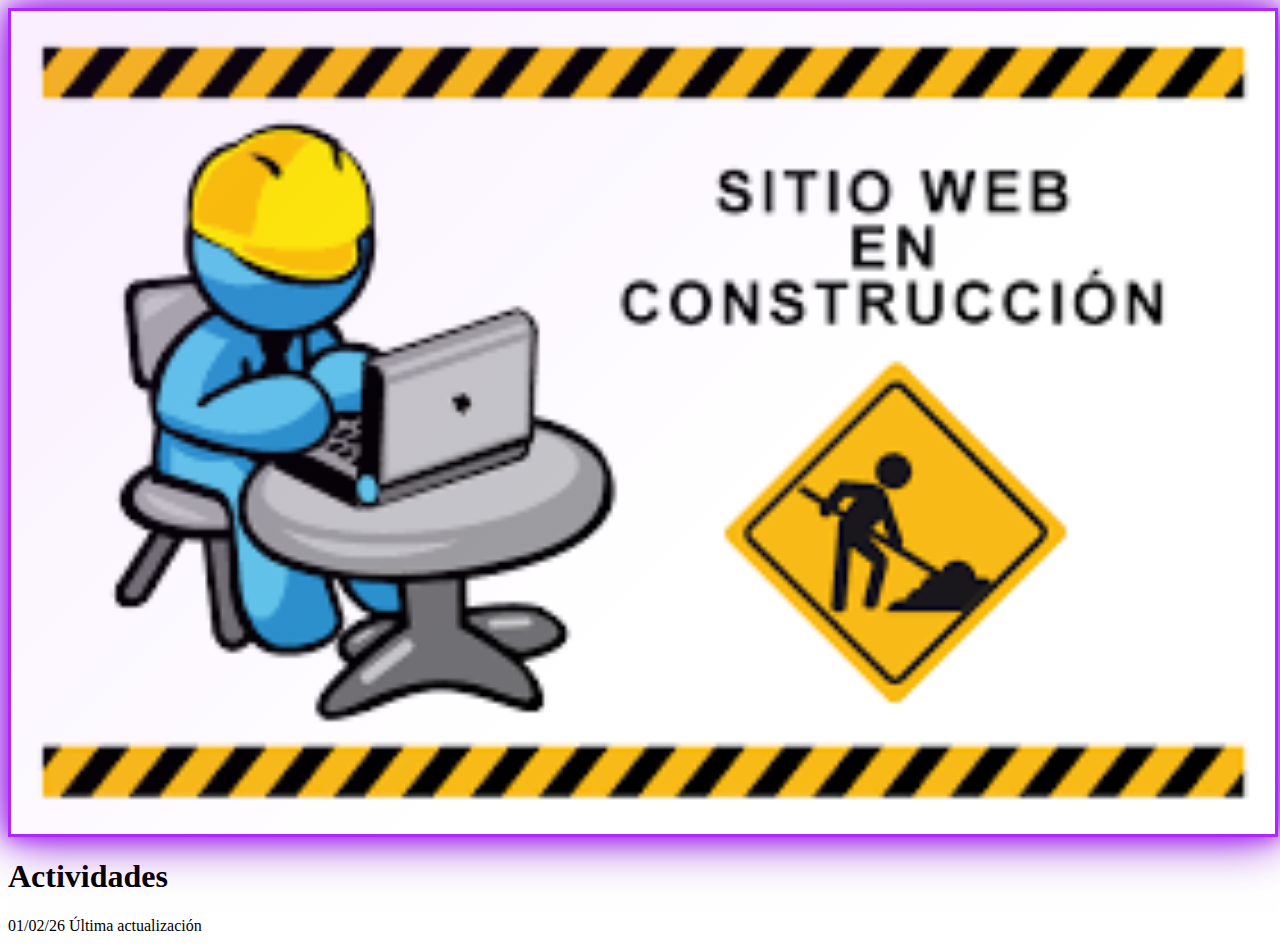
<file: paginas/enconstruccion.html>
<!DOCTYPE html>
<html lang="es">
<head>
    <meta charset="UTF-8">
    <meta name="viewport" content="width=device-width, initial-scale=1.0">

    <title>Refugio Un Gran Comienzo de Vida en construcción</title>

    <!-- FAVICON -->
    <link rel="icon" type="image/png" href="../Imagenes/sitiowebenconstruccion.png">

    <!-- METADATOS PARA WHATSAPP / REDES SOCIALES -->
    <meta property="og:title" content="Refugio Un Gran Comienzo de Vida construcción">
    <meta property="og:description" content="Página en construcción">
    <meta property="og:image" content="../Imagenes/Presentacion.png">
    <meta property="og:type" content="website">
    <meta property="og:locale" content="es_MX">
    <meta property="og:url" content="https://refugiocomenzandounanuevavida.com">
    <link rel="stylesheet" href="../styles.css">
</head>

<body>

<header class="hero">
    <picture>

        <source srcset="../Imagenes/sitiowebenconstruccion.png" media="(max-width: 700px)">
        
        <!-- Imagen por defecto (PC) -->
        <img src="../Imagenes/sitiowebenconstruccion.png" alt="Imagen principal de bienvenida">

    </picture>

  </header>

<!-- CONTENIDO PRINCIPAL -->
<main class="contenido">
    <section>
        <h1>Actividades</h1>
        <p>
            01/02/26 Última actualización
        </p>
    </section>
</main>

<!-- JS -->
<script src="../script.js"></script>
</body>
</html>
</file>
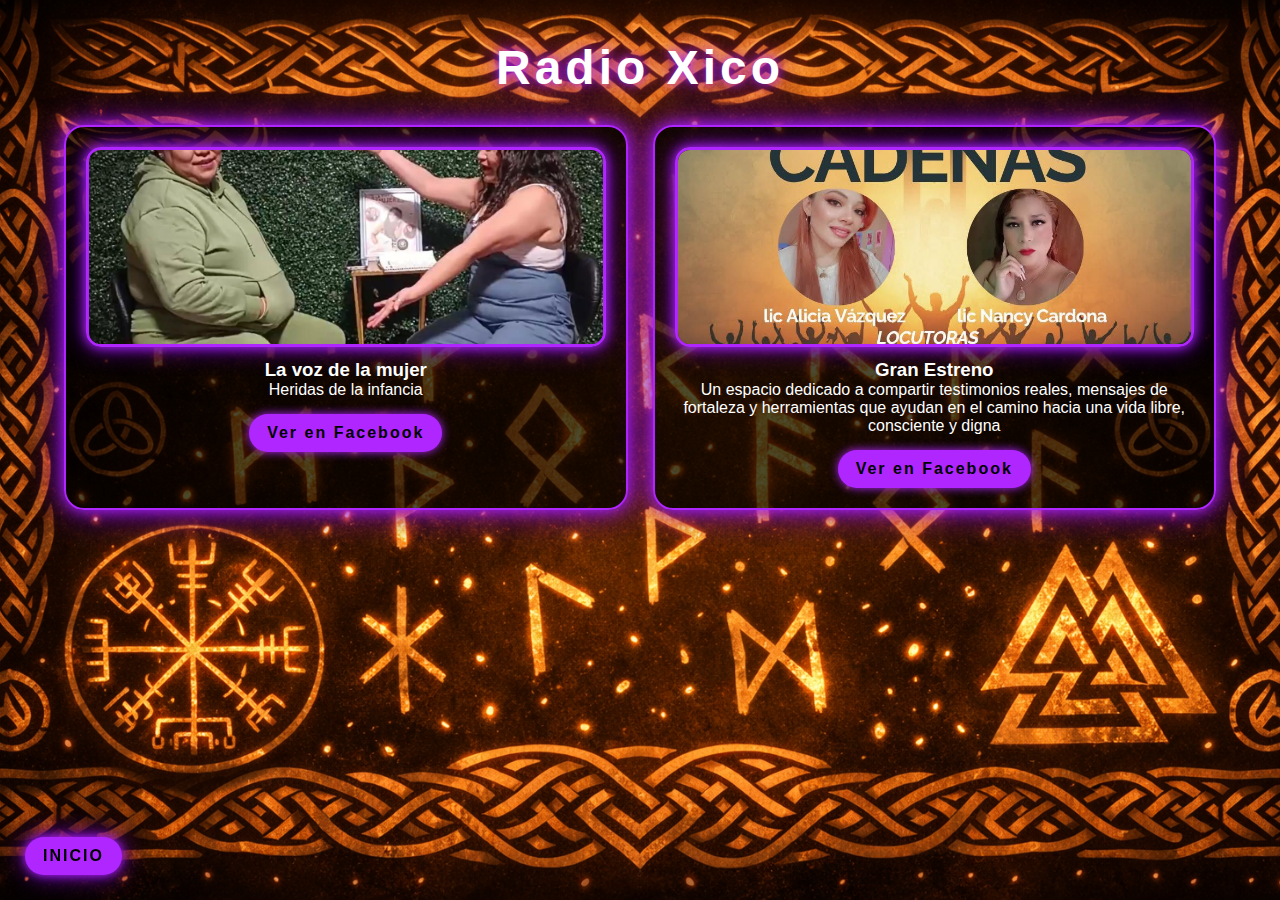
<file: paginas/radioxico.html>
<!DOCTYPE html>
<html lang="es">
<head>
<meta charset="UTF-8">
<meta name="viewport" content="width=device-width, initial-scale=1.0">
<title>Colaboraciones</title>

<style>

/* ==============================
   💜 VARIABLES NEÓN
============================== */
:root {
    --color-neon: #b026ff;
    --color-neon-strong: #7a00cc;
}

/* ==============================
   ⚔ CONFIGURACIÓN GLOBAL
============================== */
* {
    box-sizing: border-box;
    margin: 0;
    padding: 0;
}

body {
    font-family: Arial, sans-serif;
    color: white;
    background-image: url("/Imagenes/fondo-vikingo.png");
    background-size: cover;
    background-position: center;
    background-repeat: no-repeat;
    background-attachment: fixed;
    background-color: #140c08;

    display: flex;
    flex-direction: column;
    align-items: center;
    min-height: 100vh;
}

/* ==============================
   🏷 TÍTULO
============================== */
.titulo-seccion {
    font-size: 3rem;
    margin: 40px 0 30px 0;
    letter-spacing: 4px;
    text-align: center;
    text-shadow:
        0 0 10px var(--color-neon),
        0 0 30px var(--color-neon-strong);
}

/* ==============================
   📦 CONTENEDOR GENERAL
============================== */
.contenedor-colabs {
    width: 90%;
    max-width: 1200px;

    display: grid;
    grid-template-columns: repeat(auto-fit, minmax(250px, 1fr));
    gap: 25px;
    padding-bottom: 60px;
}

/* ==============================
   🧱 TARJETAS
============================== */
.img-tarjeta {
    width: 100%;
    height: 200px;           /* 🔥 altura controlada */
    object-fit: cover;       /* 🔥 recorta sin deformar */
    border-radius: 15px;
    margin-bottom: 12px;
    display: block;

    border: 3px solid var(--color-neon);
    box-shadow:
        0 0 12px var(--color-neon),
        0 0 25px var(--color-neon-strong);
}


.tarjeta {
    background: rgba(0,0,0,0.7);
    border: 2px solid var(--color-neon);
    border-radius: 20px;
    padding: 20px;
    text-align: center;

    box-shadow:
        0 0 15px var(--color-neon),
        0 0 35px var(--color-neon-strong);

    transition: 0.3s ease;
}

.tarjeta:hover {
    transform: translateY(-5px);
    box-shadow:
        0 0 25px var(--color-neon),
        0 0 50px var(--color-neon-strong);
}

/* ==============================
   🔗 BOTÓN ENLACE
============================== */
.btn-enlace {
    display: inline-block;
    margin-top: 15px;
    padding: 10px 18px;
    border-radius: 25px;
    background: var(--color-neon);
    color: black;
    text-decoration: none;
    font-weight: bold;
    letter-spacing: 2px;

    box-shadow: 0 0 10px var(--color-neon);
    transition: 0.3s ease;
}

.btn-enlace:hover {
    background: white;
    box-shadow: 0 0 20px var(--color-neon);
}

/* ==============================
   📱 RESPONSIVE
============================== */
@media (max-width: 768px) {

    .titulo-seccion {
        font-size: 2.2rem;
        margin: 25px 0;
    }

    .contenedor-colabs {
        gap: 18px;
    }

    .tarjeta {
        padding: 15px;
    }
}

/* =====================================
   🔥 CONTENEDOR RELATIVO
===================================== */

body {
    position: relative;
}

/* =====================================
   💜 BOTÓN INICIO
===================================== */

.btn-inicio {
    position: fixed;
    bottom: 25px;
    left: 25px;
    padding: 10px 18px;
    border-radius: 25px;
    text-decoration: none;
    font-weight: bold;
    letter-spacing: 2px;
    background: var(--color-neon);
    color: black;
    box-shadow:
        0 0 10px var(--color-neon),
        0 0 25px var(--color-neon-strong);
    transition: 0.3s ease;
    z-index: 1000;
}

.btn-inicio:hover {
    background: white;
    box-shadow:
        0 0 15px var(--color-neon),
        0 0 40px var(--color-neon);
}

/* =====================================
   📱 MÓVIL
===================================== */

@media (max-width: 768px) {
    .btn-inicio {
        top: 20px;
        right: 20px;
        bottom: auto;
        left: auto;
        font-size: 0.9rem;
        padding: 8px 14px;
    }

    .titulo-seccion {
        margin-top: 80px; /* 🔥 espacio para que no choque con el botón */
        font-size: 2.2rem;
        padding: 0 20px; /* evita que el texto se corte */
    }
}

</style>
</head>

<body>

<h1 class="titulo-seccion">Radio Xico</h1>

<a href="/index.html" class="btn-inicio">INICIO</a>

<div class="contenedor-colabs">


    <div class="tarjeta">
    <img src="/Imagenes/yola-sanandoheridas.png" alt="Visión Colectiva Radio" class="img-tarjeta">
    <h3>La voz de la mujer</h3>
    <p>Heridas de la infancia</p>
    <a href="https://www.facebook.com/share/v/1ASpsWHYcK/" target="_blank" class="btn-enlace">Ver en Facebook</a>
</div>

    <div class="tarjeta">
    <img src="/Imagenes/rompiendocadenas.png" alt="Gran Estreno" class="img-tarjeta">
    <h3>Gran Estreno</h3>
    <p>Un espacio dedicado a compartir testimonios reales, mensajes de fortaleza y herramientas que ayudan en el camino hacia una vida libre, consciente y digna</p>
    <a href="https://www.facebook.com/100089215603150/posts/941240465526465/?rdid=DTmQGuywWwrXp8Ch#" target="_blank" class="btn-enlace">Ver en Facebook</a>
</div>

   
</div>

</body>
</html>
</file>
<file: styles.css>
/* =====================================================
   🎨 SISTEMA DE BRANDING DINÁMICO
===================================================== */

:root {
    --color-neon: #b026ff;
    --color-neon-strong: #7a00cc;
    --color-bg-soft: rgba(176, 38, 255, 0.08);
}

/* 🔵 VARONIL */
body.varonil {
    --color-neon: #00aaff;
    --color-neon-strong: #0066cc;
    --color-bg-soft: rgba(0,170,255,0.08);
}

/* 🟠 JUVENIL */
body.juvenil {
    --color-neon: #ff7a00;
    --color-neon-strong: #cc5500;
    --color-bg-soft: rgba(255,122,0,0.08);
}

/* 🌸 FEMENIL */
body.femenil {
    --color-neon: #ff4da6;
    --color-neon-strong: #cc007a;
    --color-bg-soft: rgba(255,77,166,0.08);
}

/* =====================================================
   💻 MENÚ NEÓN FIJO
===================================================== */

.menu {
    position: fixed;
    top: 20px;
    right: 20px;
    width: fit-content;
    padding: 15px 25px;
    background: black;
    border: 2px solid var(--color-neon);
    border-radius: 12px;

    box-shadow:
        0 0 8px var(--color-neon),
        0 0 16px var(--color-neon),
        0 0 25px var(--color-neon-strong);

    z-index: 9999;
    transition: all 0.3s ease;
    animation: neonPulse 2.5s infinite ease-in-out;
}

@keyframes neonPulse {
    0% {
        box-shadow:
            0 0 8px var(--color-neon),
            0 0 16px var(--color-neon);
    }
    50% {
        box-shadow:
            0 0 18px var(--color-neon),
            0 0 35px var(--color-neon-strong);
    }
    100% {
        box-shadow:
            0 0 8px var(--color-neon),
            0 0 16px var(--color-neon);
    }
}

.menu-container {
    display: flex;
    align-items: center;
}

.menu-links {
    list-style: none;
    display: flex;
    gap: 25px;
    margin: 0;
    padding: 0;
}

.menu a {
    color: white;
    text-decoration: none;
    font-weight: bold;
    transition: 0.3s ease;
}

.menu a:hover {
    color: var(--color-neon);
    text-shadow: 0 0 8px var(--color-neon);
}

/* =====================================================
   📱 BOTÓN MÓVIL
===================================================== */

.menu-toggle {
    display: none;
    font-size: 26px;
    background: black;
    color: white;
    border: 2px solid var(--color-neon);
    cursor: pointer;
}

@media (max-width: 768px) {

    .menu {
        background: transparent;
        border: none;
        box-shadow: none;
        padding: 0;
        animation: none;
    }

    .menu-toggle {
        display: block;
        width: 60px;
        height: 60px;
        border-radius: 50%;
        border: 2px solid var(--color-neon);
        box-shadow:
            0 0 10px var(--color-neon),
            0 0 20px var(--color-neon);
    }

    .menu-links {
        position: absolute;
        top: 80px;
        right: 0;
        flex-direction: column;
        background: black;
        border: 2px solid var(--color-neon);
        border-radius: 12px;
        padding: 15px;
        display: none;
        box-shadow:
            0 0 10px var(--color-neon),
            0 0 20px var(--color-neon);
    }

    .menu-links.active {
        display: flex;
    }
}

/* =====================================================
   🌈 HERO CON AMBIENTE DE COLOR
===================================================== */

.hero {
    position: relative;
}

.hero::after {
    content: "";
    position: absolute;
    inset: 0;
    background: linear-gradient(
        135deg,
        var(--color-bg-soft),
        transparent 60%
    );
    pointer-events: none;
}

/* =====================================================
   🌟 SECCIÓN INTERESAR PREMIUM
===================================================== */

.interesar {
    background: black;
    margin: 80px auto;
    padding: 50px;
    width: 90%;
    max-width: 1100px;
    text-align: center;

    border: 2px solid var(--color-neon);
    border-radius: 20px;

    box-shadow:
        0 0 15px var(--color-neon),
        0 0 35px var(--color-neon-strong);

    opacity: 0;
    transform: translateY(40px);
    transition: 0.8s ease;
    overflow: hidden; 
}

.interesar.visible {
    opacity: 1;
    transform: translateY(0);
}

.interesar h2 {
    color: white;
    margin-bottom: 30px;
    text-shadow: 0 0 12px var(--color-neon);
}

.interesar .links {
    display: flex;
    justify-content: center;
    flex-wrap: wrap;
    gap: 20px;
}

.interesar .links a {
    text-decoration: none;
    font-weight: bold;
    color: white;
    padding: 14px 30px;
    border-radius: 30px;
    border: 2px solid var(--color-neon);
    transition: 0.3s ease;
    max-width: 100%;
    box-sizing: border-box;
}

.interesar .links a:hover {
    background: var(--color-neon);
    color: black;
    box-shadow:
        0 0 15px var(--color-neon),
        0 0 30px var(--color-neon),
        0 0 40px var(--color-neon-strong);
    transform: translateY(-4px);
}

@media (max-width: 768px) {
    .interesar {
        padding: 30px 20px;
    }

    .interesar .links {
        flex-direction: column;
    }

    .interesar .links a {
        width: 100%;
    }
}

/* =====================================================
   🖱 SCROLLBAR PERSONALIZADA
===================================================== */

::-webkit-scrollbar {
    width: 10px;
}

::-webkit-scrollbar-track {
    background: black;
}

::-webkit-scrollbar-thumb {
    background: var(--color-neon);
    border-radius: 10px;
    box-shadow: 0 0 10px var(--color-neon);
}

* {
    scrollbar-color: var(--color-neon) black;
}

/* =====================================================
   ✨ TRANSICIONES SUAVES
===================================================== */

body {
    transition: background 0.4s ease, color 0.4s ease;
}
/* =====================================================
   🖼 ESTILOS PERSONALIZABLES PARA IMÁGENES
===================================================== */

/* Clase base para imágenes con estilo neón */
.img-neon {
    display: block;
    max-width: 100%;
    height: auto;
    border-radius: 15px;
    border: 2px solid var(--color-neon);
    transition: 0.4s ease;

    box-shadow:
        0 0 10px var(--color-neon),
        0 0 25px var(--color-neon-strong);
}

/* Efecto hover elegante */
.img-neon:hover {
    transform: scale(1.05);
    box-shadow:
        0 0 20px var(--color-neon),
        0 0 40px var(--color-neon-strong);
}

/* =====================================================
   📏 CONTROL MANUAL DE TAMAÑOS
===================================================== */

/* Tamaños predefinidos */
.img-sm { width: 200px; }
.img-md { width: 350px; }
.img-lg { width: 500px; }
.img-xl { width: 700px; }

/* Control libre (puedes modificar manualmente) */
.img-custom {
    width: 400px;      /* 👈 Cambia aquí el ancho manual */
    height: auto;      /* Mantiene proporción */
}

/* Si quieres forzar tamaño exacto */
.img-fixed {
    width: 400px;      /* Cambiar manualmente */
    height: 300px;     /* Cambiar manualmente */
    object-fit: cover; /* Recorta sin deformar */
}

/* =====================================================
   📱 RESPONSIVE
===================================================== */

@media (max-width: 768px) {

    .img-sm,
    .img-md,
    .img-lg,
    .img-xl,
    .img-custom,
    .img-fixed {
        width: 100%;
        height: auto;
    }
}
/* =====================================================
   🎨 TARJETAS CON COLOR PROPIO POR SECCIÓN
===================================================== */

.card-seccion {
    display: flex;
    flex-direction: column;
    align-items: center;
    text-decoration: none;
    gap: 12px;
    transition: 0.3s ease;
}

.card-seccion img {
    width: 180px;
    max-width: 100%;
    border-radius: 15px;
    transition: 0.4s ease;
    border: 2px solid transparent;
}

.card-seccion span {
    font-weight: bold;
    color: white;
    transition: 0.3s ease;
}

/* =====================================================
   🔵 VARONIL (AZUL)
===================================================== */

#varonil img {
    border-color: #00aaff;
    box-shadow:
        0 0 10px #00aaff,
        0 0 25px #0066cc;
}

#varonil:hover img {
    transform: scale(1.05);
    box-shadow:
        0 0 20px #00aaff,
        0 0 40px #0066cc;
}

#varonil:hover span {
    color: #00aaff;
    text-shadow: 0 0 10px #00aaff;
}

/* =====================================================
   🌸 FEMENIL (ROSA)
===================================================== */

#femenil img {
    border-color: #ff4da6;
    box-shadow:
        0 0 10px #ff4da6,
        0 0 25px #cc007a;
}

#femenil:hover img {
    transform: scale(1.05);
    box-shadow:
        0 0 20px #ff4da6,
        0 0 40px #cc007a;
}

#femenil:hover span {
    color: #ff4da6;
    text-shadow: 0 0 10px #ff4da6;
}

/* =====================================================
   🟠 JUVENIL (NARANJA)
===================================================== */

#juvenil img {
    border-color: #ff7a00;
    box-shadow:
        0 0 10px #ff7a00,
        0 0 25px #cc5500;
}

#juvenil:hover img {
    transform: scale(1.05);
    box-shadow:
        0 0 20px #ff7a00,
        0 0 40px #cc5500;
}

#juvenil:hover span {
    color: #ff7a00;
    text-shadow: 0 0 10px #ff7a00;
}

/* =====================================================
   📱 RESPONSIVE
===================================================== */

@media (max-width: 768px) {
    .card-seccion img {
        width: 100%;
    }
}
/* =====================================================
   💻 MÁS GRANDES EN PC
===================================================== */
@media (min-width: 1024px) {

    .card-seccion img {
        width: 320px;   /* puedes probar 280px, 300px, 350px */
    }

    .card-seccion span {
        font-size: 1.2rem;
    }

}

@media (min-width: 1024px) {

    .categorias {
        display: flex;
        justify-content: center;   /* centra horizontal */
        align-items: flex-start;
        gap: 60px;                 /* espacio entre cuadros */
        margin-top: 60px;
    }

}

/* =====================================================
   🎬 SECCIÓN VIDEOS ESTILO NEÓN
===================================================== */

.videos {
    display: flex;
    justify-content: center;
    gap: 50px;
    margin: 100px auto;
    flex-wrap: wrap;
}

.video-card {
    background: black;
    border-radius: 20px;
    overflow: hidden;
    text-align: center;
    transition: 0.4s ease;
    width: 320px;
}

.video-card img {
    width: 100%;
    display: block;
    transition: 0.4s ease;
}

.video-card p {
    margin: 15px 0;
    font-weight: bold;
    letter-spacing: 1px;
}

/* =====================================
   🎀 ROSA
===================================== */

.video-card.rosa {
    border: 2px solid #ff4da6;
    box-shadow:
        0 0 15px #ff4da6,
        0 0 35px #cc007a;
}

.video-card.rosa p {
    color: #ff4da6;
    text-shadow: 0 0 10px #ff4da6;
}

.video-card.rosa:hover {
    transform: translateY(-10px);
    box-shadow:
        0 0 25px #ff4da6,
        0 0 50px #cc007a;
}

/* =====================================
   🔵 AZUL
===================================== */

.video-card.azul {
    border: 2px solid #00aaff;
    box-shadow:
        0 0 15px #00aaff,
        0 0 35px #0066cc;
}

.video-card.azul p {
    color: #00aaff;
    text-shadow: 0 0 10px #00aaff;
}

.video-card.azul:hover {
    transform: translateY(-10px);
    box-shadow:
        0 0 25px #00aaff,
        0 0 50px #0066cc;
}

/* =====================================
   📱 RESPONSIVE
===================================== */

@media (max-width: 768px) {
    .videos {
        flex-direction: column;
        align-items: center;
        gap: 40px;
    }

    .video-card {
        width: 90%;
    }
}

/* =====================================================
   💻 VIDEOS MÁS GRANDES EN PC
===================================================== */
@media (min-width: 1024px) {

    .video-card {
        width: 600px;   /* prueba 420px, 480px o 500px */
    }

}

/* =====================================================
   💜 HERO CON NEÓN PRINCIPAL
===================================================== */

.hero img {
    width: 100%;
    display: block;
    border: 3px solid var(--color-neon);
    box-shadow:
        0 0 20px var(--color-neon),
        0 0 50px var(--color-neon-strong);
}

/* =====================================================
   📱 HERO FULL WIDTH EN MÓVIL
===================================================== */

@media (max-width: 768px) {

    .hero {
        padding: 0;
        margin: 0;
    }

    .hero img {
        width: 100vw;       /* ocupa todo el ancho real */
        max-width: 100%;
        height: auto;
    }

    body {
        overflow-x: hidden; /* evita scroll lateral */
    }

}

/* =====================================================
   🛡 FONDO VIKINGO NEÓN CAFÉ
===================================================== */

/* Variables especiales para esta sección */
:root {
    --neon-cafe: #c47b2a;
    --neon-cafe-strong: #8b4513;
}

/* Fondo principal */
body.fondo-vikingo {
    background-color: #1a120b; /* base oscuro café */
    background-image: url("Imagenes/fondo-vikingo.png");
    background-size: cover;
    background-position: center;
    background-attachment: fixed;
    background-repeat: no-repeat;
    position: relative;
    color: white;
}

/* Capa overlay para efecto neón dinámico */
body.fondo-vikingo::before {
    content: "";
    position: fixed;
    inset: 0;
    background: radial-gradient(
        circle at center,
        rgba(196, 123, 42, 0.15),
        rgba(0, 0, 0, 0.85)
    );
    pointer-events: none;
    z-index: -1;
}

/* Glow dinámico animado */
body.fondo-vikingo::after {
    content: "";
    position: fixed;
    inset: 0;
    background: linear-gradient(
        45deg,
        transparent 30%,
        rgba(196, 123, 42, 0.08),
        transparent 70%
    );
    animation: glowMove 8s linear infinite;
    pointer-events: none;
    z-index: -1;
}

@keyframes glowMove {
    0% {
        background-position: 0% 0%;
    }
    100% {
        background-position: 200% 200%;
    }
}

/* =====================================================
   🔥 TARJETAS ADAPTADAS AL FONDO
===================================================== */

.card-seccion {
    backdrop-filter: blur(6px);
    background: rgba(0, 0, 0, 0.4);
    border-radius: 20px;
}

/* =====================================================
   📱 RESPONSIVE
===================================================== */

@media (max-width: 768px) {

    body.fondo-vikingo {
        background-attachment: scroll; /* evita bug en móviles */
        background-size: cover;
    }

}

@media (max-width: 768px) {

    body.fondo-vikingo {
        background-size: 120%;
        background-repeat: repeat;
        background-position: center;
    }

}
</file>
